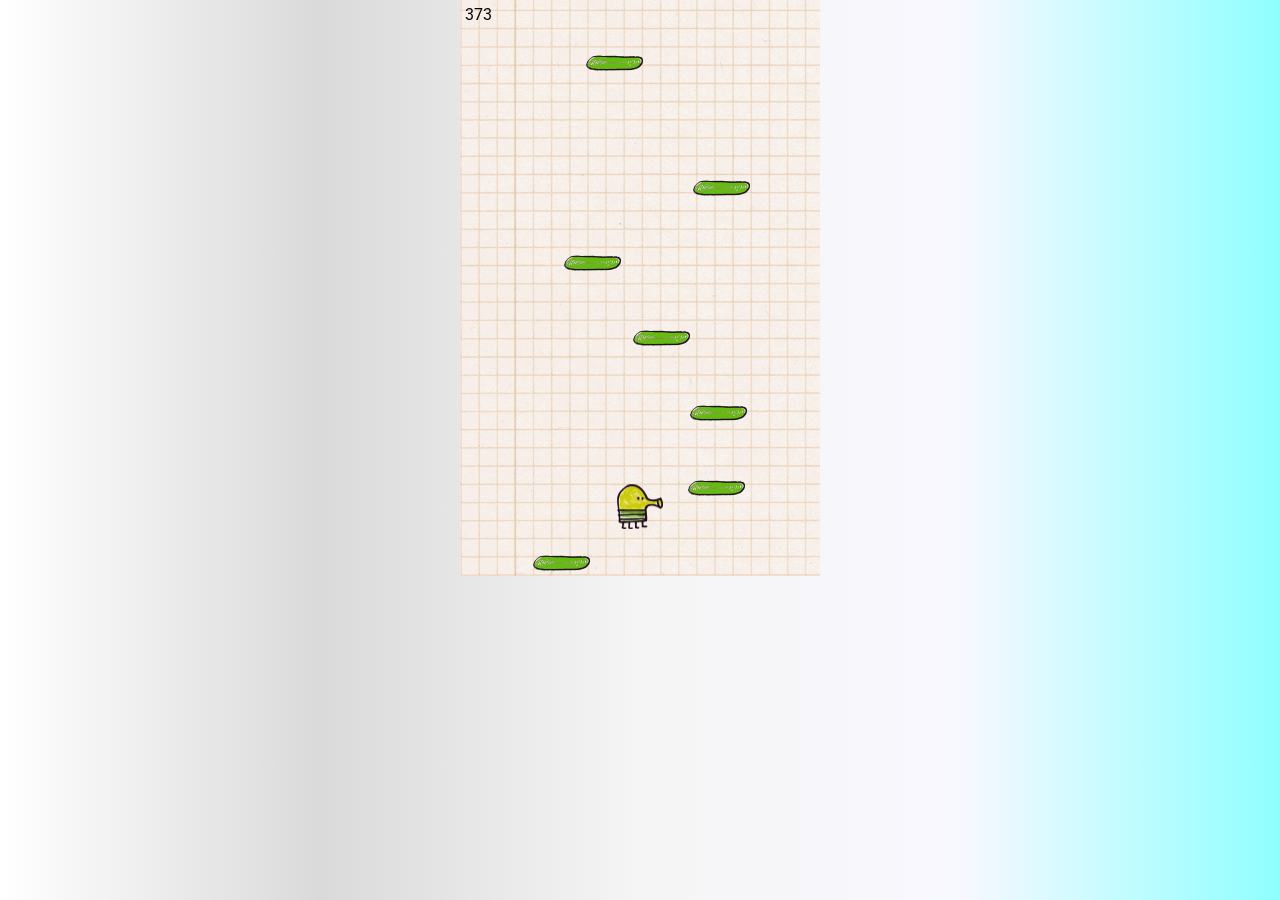
<file: main/doodleJump/index.html>
<!DOCTYPE html>
<html lang="en">
<head>
    <meta charset="UTF-8">
    <meta name="viewport" content="width=device-width, initial-scale=1.0">
    <meta http-equiv="X-UA-Compatible" content="IE=edge">
    <link rel="stylesheet" href="styles.css">
    <link rel="preconnect" href="https://fonts.googleapis.com">
    <link rel="preconnect" href="https://fonts.gstatic.com" crossorigin>
    <link href="https://fonts.googleapis.com/css2?family=Poppins&family=Roboto&display=swap" rel="stylesheet">
    <title>Doodle Jump | Aaron Musisi</title>
</head>
<body>
    <canvas id="canvas"></canvas>
    <!--Scripts-->
    <script src="game.js" charset="UTF-8" defer></script>
</body>
</html>
</file>
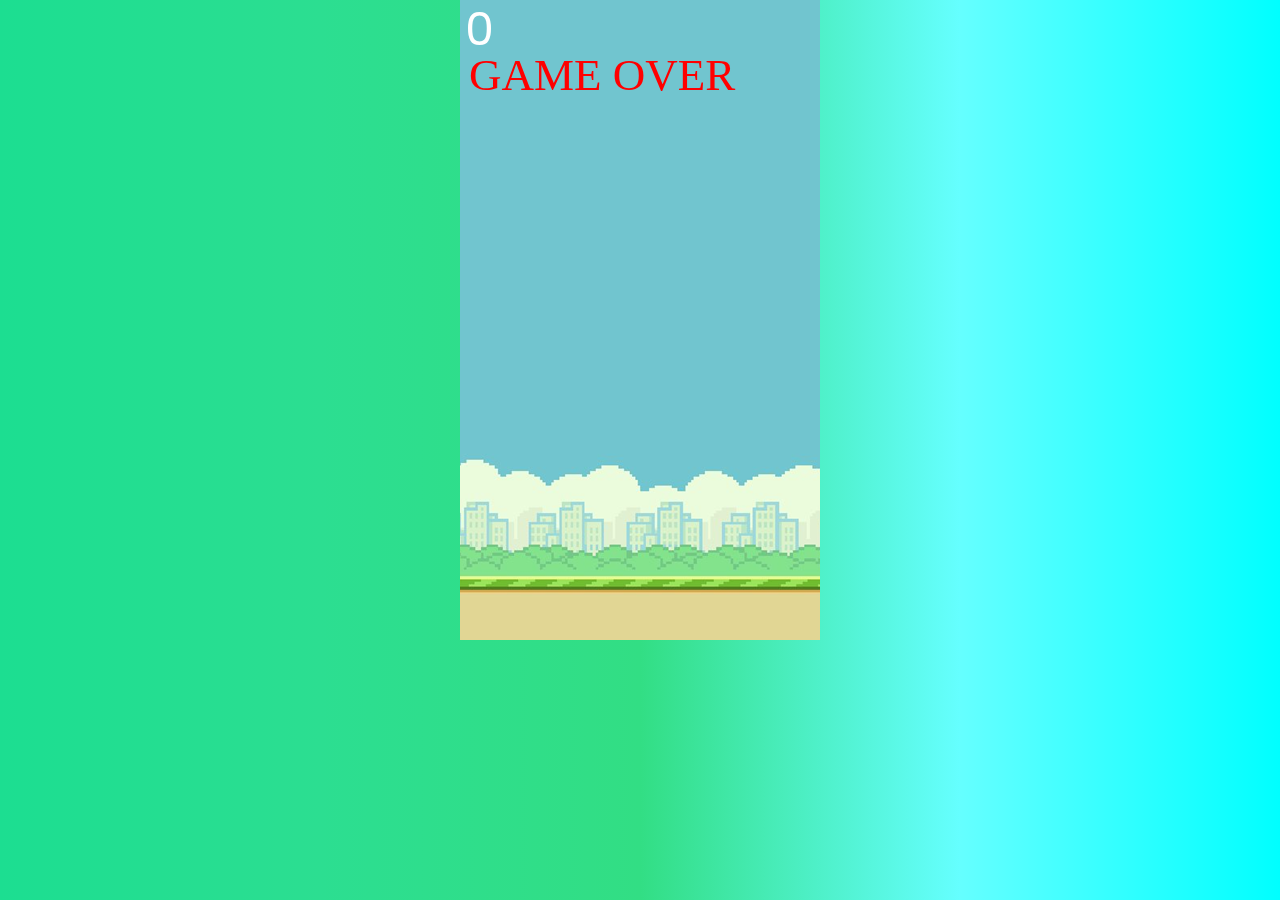
<file: main/flappyBird/index.html>
<!DOCTYPE html>
<html lang="en" dir="ltr">
<head>
    <meta charset="UTF-8">
    <meta name="viewport" content="width=device-width, initial-scale=1.0">
    <meta http-equiv="X-UA-Compatible" content="IE=edge"> <!--Making it compatible with older versions of Edge-->
    <link rel="stylesheet" href="styles.css"> <!--Linking our stylesheets and fonts-->
    <link rel="preconnect" href="https://fonts.googleapis.com">
    <link rel="preconnect" href="https://fonts.gstatic.com" crossorigin>
    <link href="https://fonts.googleapis.com/css2?family=Poppins:wght@400;600;700&display=swap" rel="stylesheet">
    <title>Flappy Bird Game | Aaron Musisi</title>
    <noscript><!--Text to show if user doesn't have JS.-->
        Please enable JavaScript on your browser
    </noscript>
</head>
<body>
    <canvas id="canvas">
        Your browser does not support the HTML5 canvas tag.
    </canvas>
    <!--Script source-->
    <script src="game.js" charset="UTF-8" defer></script>
</body>
</html>
</file>
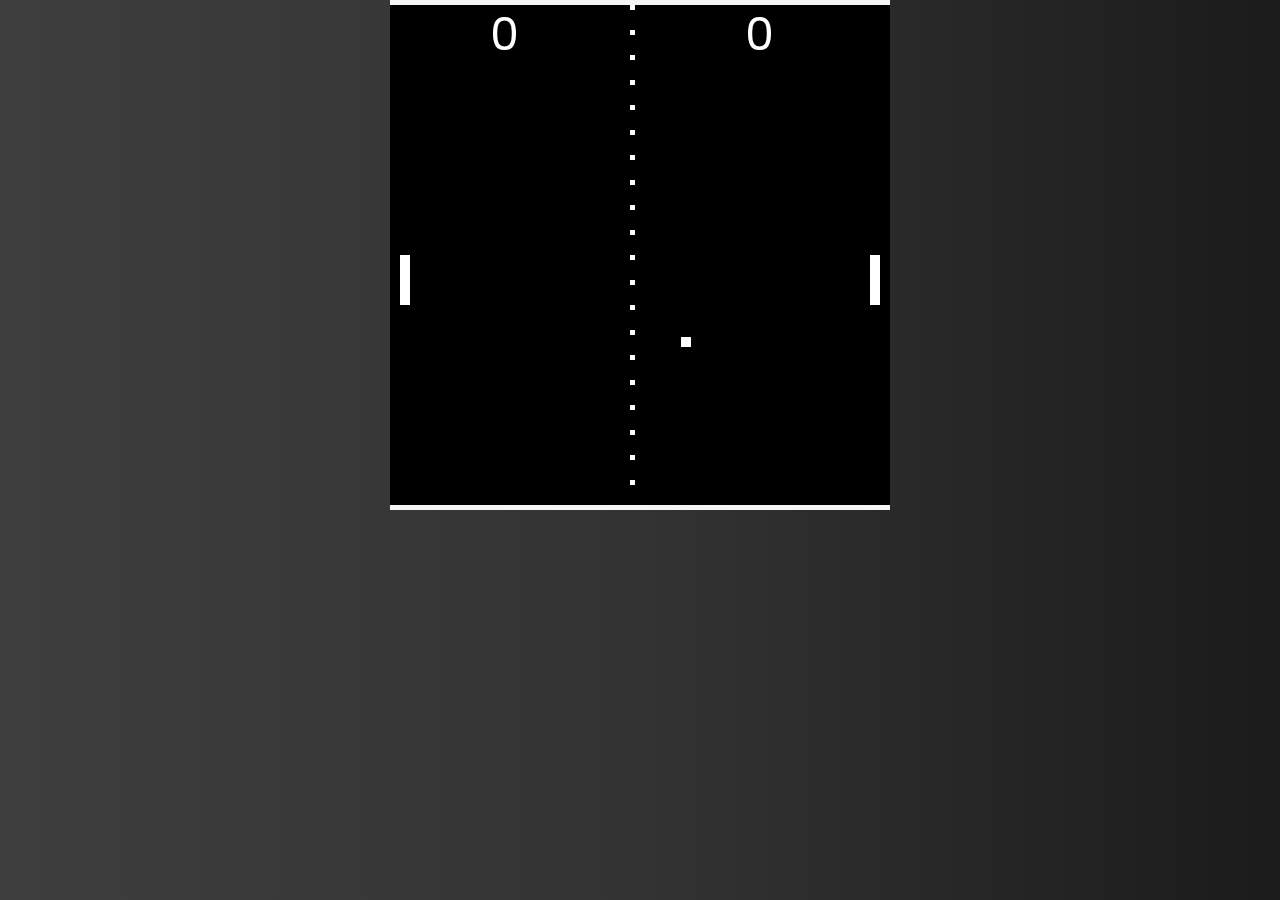
<file: main/pong/index.html>
<!DOCTYPE html>
<html lang="en" dir="ltr">
<head>
    <meta charset="UTF-8">
    <meta name="viewport" content="width=device-width, initial-scale=1.0">
    <meta http-equiv="X-UA-Compatible" content="IE=edge">
    <link rel="stylesheet" href="styles.css">
    <link rel="preconnect" href="https://fonts.googleapis.com">
    <link rel="preconnect" href="https://fonts.gstatic.com" crossorigin>
    <link href="https://fonts.googleapis.com/css2?family=Poppins&display=swap" rel="stylesheet">
    <title>Pong | Aaron Musisi</title>
</head>
<body>
    <canvas id="canvas"></canvas>
    <script src="game.js" charset="UTF-8" defer></script>
</body>
</html>
</file>
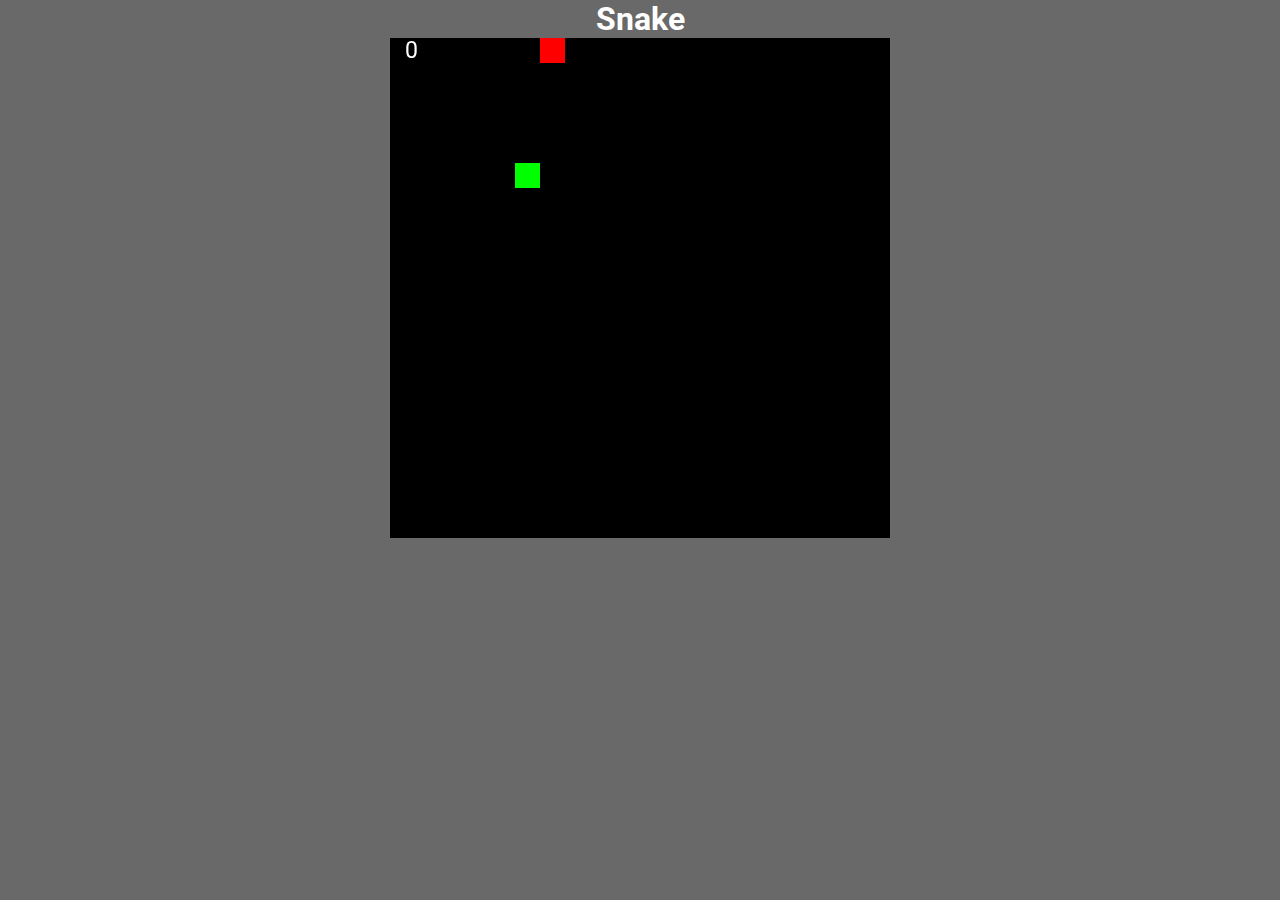
<file: main/snake/index.html>
<!DOCTYPE html>
<html lang="en" dir="ltr">
<head>
    <meta charset="UTF-8">
    <meta name="viewport" content="width=device-width, initial-scale=1.0">
    <meta http-equiv="X-UA-Compatible" content="IE=edge">
    <link rel="stylesheet" href="styles.css">
    <link rel="preconnect" href="https://fonts.googleapis.com">
    <link rel="preconnect" href="https://fonts.gstatic.com" crossorigin>
    <link href="https://fonts.googleapis.com/css2?family=Poppins:wght@400;500&family=Roboto&display=swap" rel="stylesheet">
    <title>Snake | Aaron Musisi</title>
</head>
<body>
    <h1>Snake</h1>
    <canvas id="canvas"></canvas>

    <script src="game.js" charset="UTF-8" defer></script>
</body>
</html>
</file>
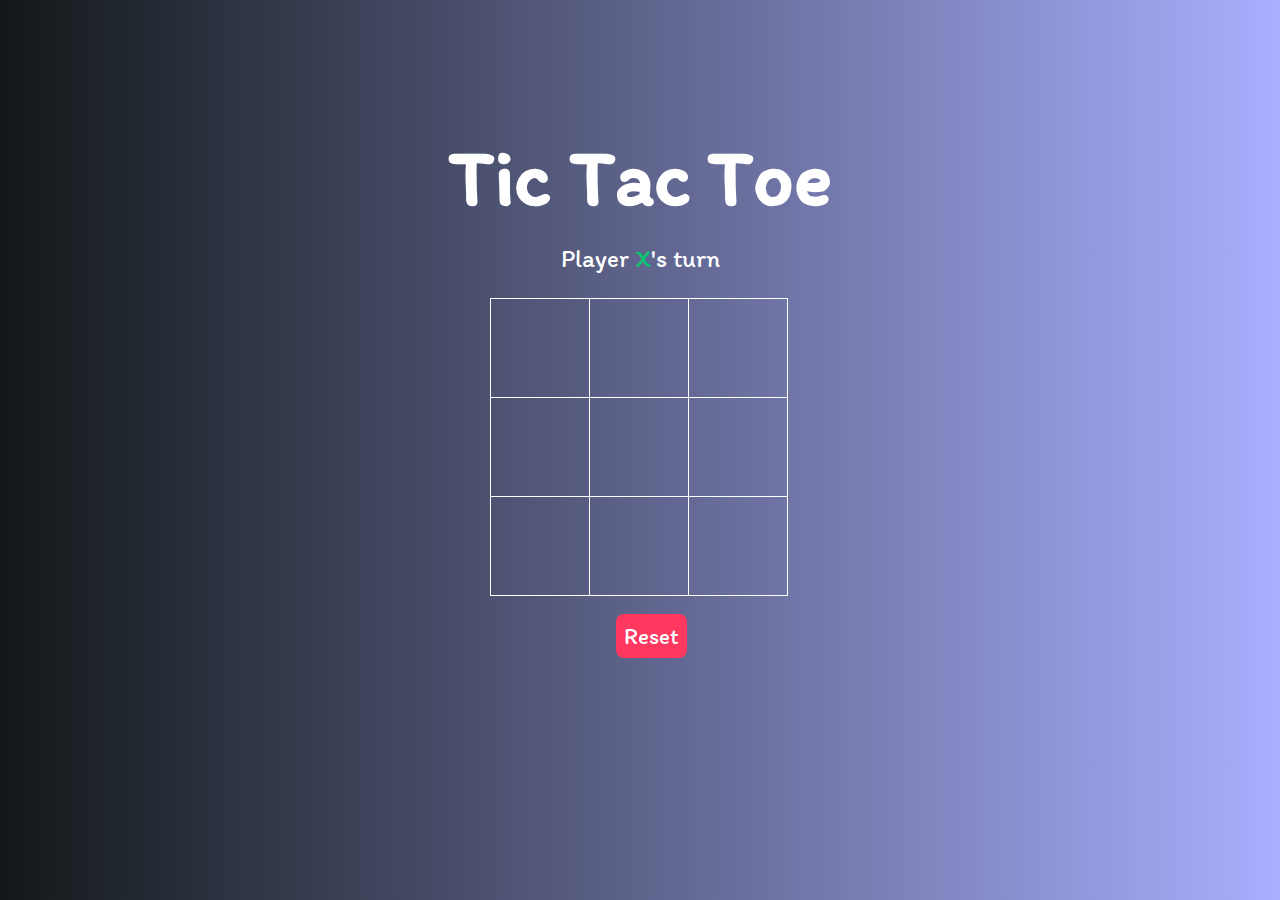
<file: main/ticTacToe/index.html>
<!DOCTYPE html>
<html lang="en" dir="ltr">
<head>
    <meta charset="UTF-8">
    <meta name="viewport" content="width=device-width, initial-scale=1.0">
    <meta http-equiv="X-UA-Compatible" content="IE=edge">
    <link rel="preconnect" href="https://fonts.googleapis.com">
    <link rel="preconnect" href="https://fonts.gstatic.com" crossorigin>
    <link href="https://fonts.googleapis.com/css2?family=Itim&display=swap" rel="stylesheet">
    <link rel="stylesheet" href="styles.css">
    <title>Tic-Tac-Toe</title>
</head>
<body>
    <div class="title">
            <h1>Tic Tac Toe</h1>
    </div>
    <div class="display">
        Player <span class="display-player playerX">X</span>'s turn
    </div>
    <div class="container">
        <div class="tile"></div>
        <div class="tile"></div>
        <div class="tile"></div>
        <div class="tile"></div>
        <div class="tile"></div>
        <div class="tile"></div>
        <div class="tile"></div>
        <div class="tile"></div>
        <div class="tile"></div>
    </div>
    <div class="display announcer hide"></div>
    <div class="controls">
        <button id="reset">Reset</button>
    </div>
    <script src="script.js" charset="UTF-8" defer></script>
</body>
</html>
</file>
<file: main/doodleJump/styles.css>
*{
    margin: 0;
    padding: 0;
    font-family: 'Courier New', Courier, monospace;
}
body{
    height: 100dvh;
    width: 100dvw;
    text-align: center;
    background: linear-gradient(to right, #fff, #dadada, whitesmoke, ghostwhite, #8fffff);
}
#canvas{
    background-image: url("/main/doodleJump/images/doodlejumpbg.png");
}
</file>
<file: main/flappyBird/styles.css>
*{
    margin: 0;
    padding: 0;
    box-sizing: border-box;
    font-family: "Poppins", sans-serif;
    font-weight: 400;
    text-align: center;
    overflow: none;
    font-weight: 500;
}
body{
    height: 100dvh;
    width: 100dvw;
    background: linear-gradient(to right, #1cde91, #2cde91, #32de84, #65ffff, #00FFFF);
}
#canvas{
    /*background-color: skyblue; used for testing*/
    background-image: url("/main/flappyBird/images/flappybirdbg.png");
    /*NOTE: Image dimensions are same as canvas dimensions*/
    /*If canvas size change is needed, image size changes is also required*/
}
#scoreCount{
    color: black;
    font-size: 35px;
    position: absolute;
    left: 40%;
}
#saveScorebtn{
    position: absolute;
    right: 50px;
    top: 30px;
    transition: all 0.4s;
    font-weight: bold;
}
#saveScorebtn:hover{
    transform: scale(1.15);
    color: black;
    box-shadow: 5px 5px 15px 15px rgba(0, 0, 0, 0.4);
}
</file>
<file: main/pong/styles.css>
*{
    margin: 0;
    padding: 0;
    box-sizing: border-box;
    overflow: none;
}
body{
    text-align: center;
    background: linear-gradient(to right, #3e3e3e, #333, #1b1b1b);
}
canvas{
    background-color: black;
    border-top: 5px solid whitesmoke;
    border-bottom: 5px solid whitesmoke;
}
</file>
<file: main/snake/styles.css>
*{
    margin: 0;
    padding: 0;
    box-sizing: border-box;
    font-family: 'Courier New', Courier, monospace;
    text-align: center;
}
body{
    height: 100dvh;
    width: 100dvw;
    background-color: dimgray;
}
h1{
    font-family: "Roboto", "Poppins", sans-serif;
    color: white;
}
</file>
<file: main/ticTacToe/styles.css>
*{
    margin: 0;
    padding: 0;
    box-sizing: border-box;
    font-family: "Itim", cursive;
}
body{
    background: linear-gradient(to right, #121818, #aaafff);
    height: 100dvh;
    padding-top: 1px;
}
.title{
    color: white;
    text-align: center;
    font-size: 40px;
    margin-top: 10%;
}
.display{
    color: white;
    font-size: 25px;
    text-align: center;
    margin-top: .7em;
    margin-bottom: 1em;
}
.hide{
    display: none;
}
.container{
    margin: 0 auto;
    display: grid;
    grid-template-columns: 33% 33% 33%;
    grid-template-rows: 33% 33% 33%;
    max-width: 300px;
}
.tile{
    border: 1px solid white;
    min-width: 100px;
    min-height: 100px;
    display: flex;
    justify-content: center;
    align-items: center;
    font-size: 50px;
    cursor: pointer;
}
.playerX{
    color: #09c372;
}
.playerO{
    color:  #498af8;
}
.controls{
    display: flex;
    flex-direction: row;
    justify-content: center;
    align-items: center;
    margin-top: 1em;
}
#reset{
    background-color: #ff3860;
    color: white;
    padding: 8px;
    border-radius: 8px;
    border: none;
    font-size: 23px;
    margin-left: 1em;
    cursor: pointer;
}
</file>
